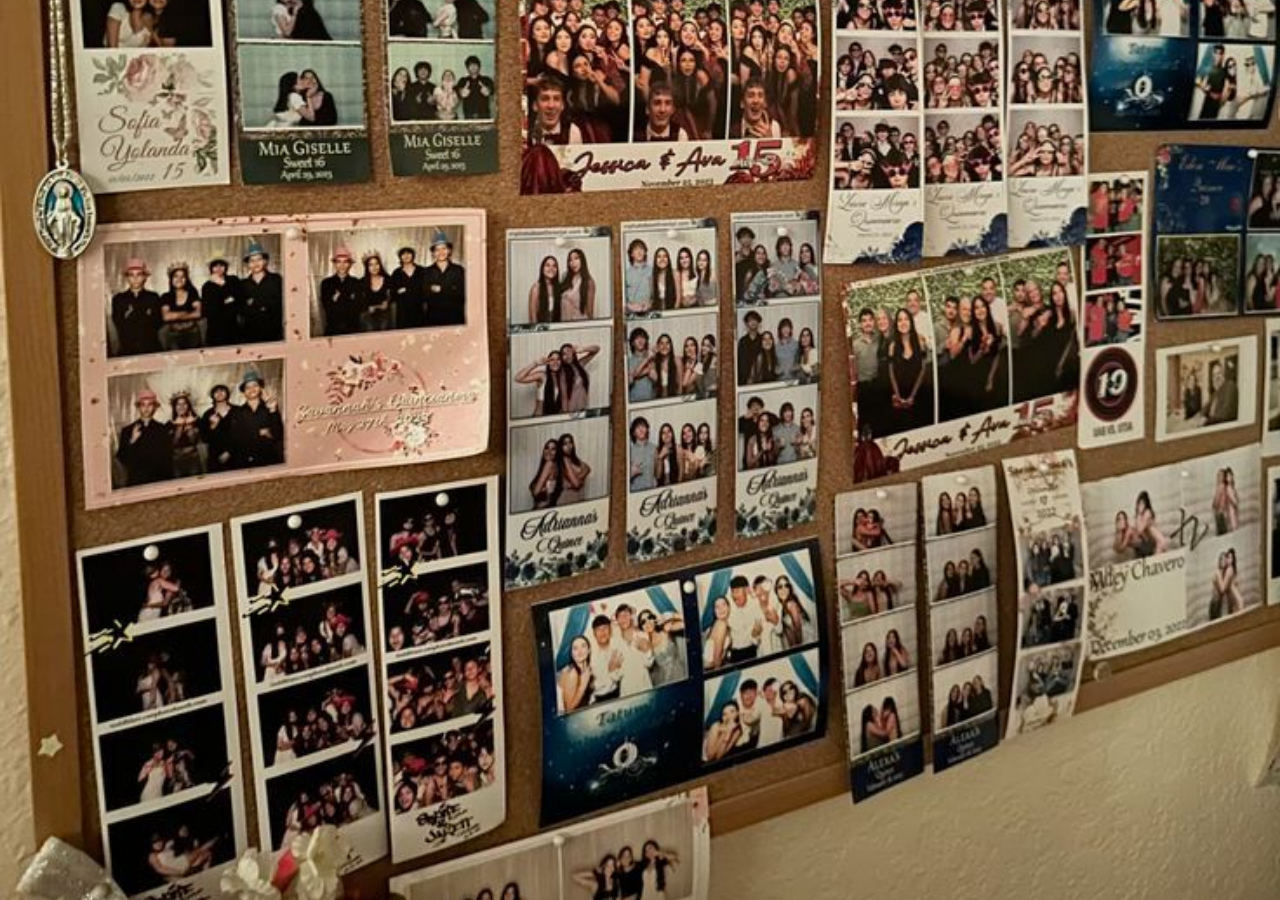
<file: frame.html>
<!DOCTYPE html>
<html lang="id">
<head>
  <meta charset="UTF-8">
  <title>PhotoGo! - Frame</title>
  <link href="https://cdn.jsdelivr.net/npm/bootstrap@5.3.0/dist/css/bootstrap.min.css" rel="stylesheet">
  <link rel="stylesheet" href="frame.css">
</head>
<body>

<nav class="navbar navbar-dark fixed-top custom-navbar">
  <div class="container">
    <span class="navbar-brand mx-auto">Pilih Frame</span>
  </div>
</nav>

<div class="container main">
  <div class="preview-wrapper">
    <div id="framePreview" class="frame frame-1">
      <div class="grid">
        <img><img>
        <img><img>
        <img><img>
      </div>
    </div>
  </div>

  <div class="frame-options">
    <button onclick="setFrame(1)">Frame 1</button>
    <button onclick="setFrame(2)">Frame 2</button>
    <button onclick="setFrame(3)">Frame 3</button>
    <button onclick="setFrame(4)">Frame 4</button>
    <button onclick="setFrame(5)">Frame 5</button>
  </div>

  <button id="downloadBtn" class="download-btn">
    Download Hasil
  </button>
  <a href="index.html" class="btn btn-secondary mt-3">Back to homepage</a>
  <a href="kritiksaran.html" class="btn btn-secondary mt-3">Criticism and advice</a>
</div>

<canvas id="exportCanvas" hidden></canvas>
<script src="frame.js"></script>
<script>
    document.querySelectorAll('a[href]').forEach(link => {
        link.addEventListener('click', function(e) {
            e.preventDefault();
            document.body.classList.add('fade-out');
            setTimeout(() => {
                window.location.href = this.href;
            }, 500);
        });
    });
</script>
</body>
</html>
</file>
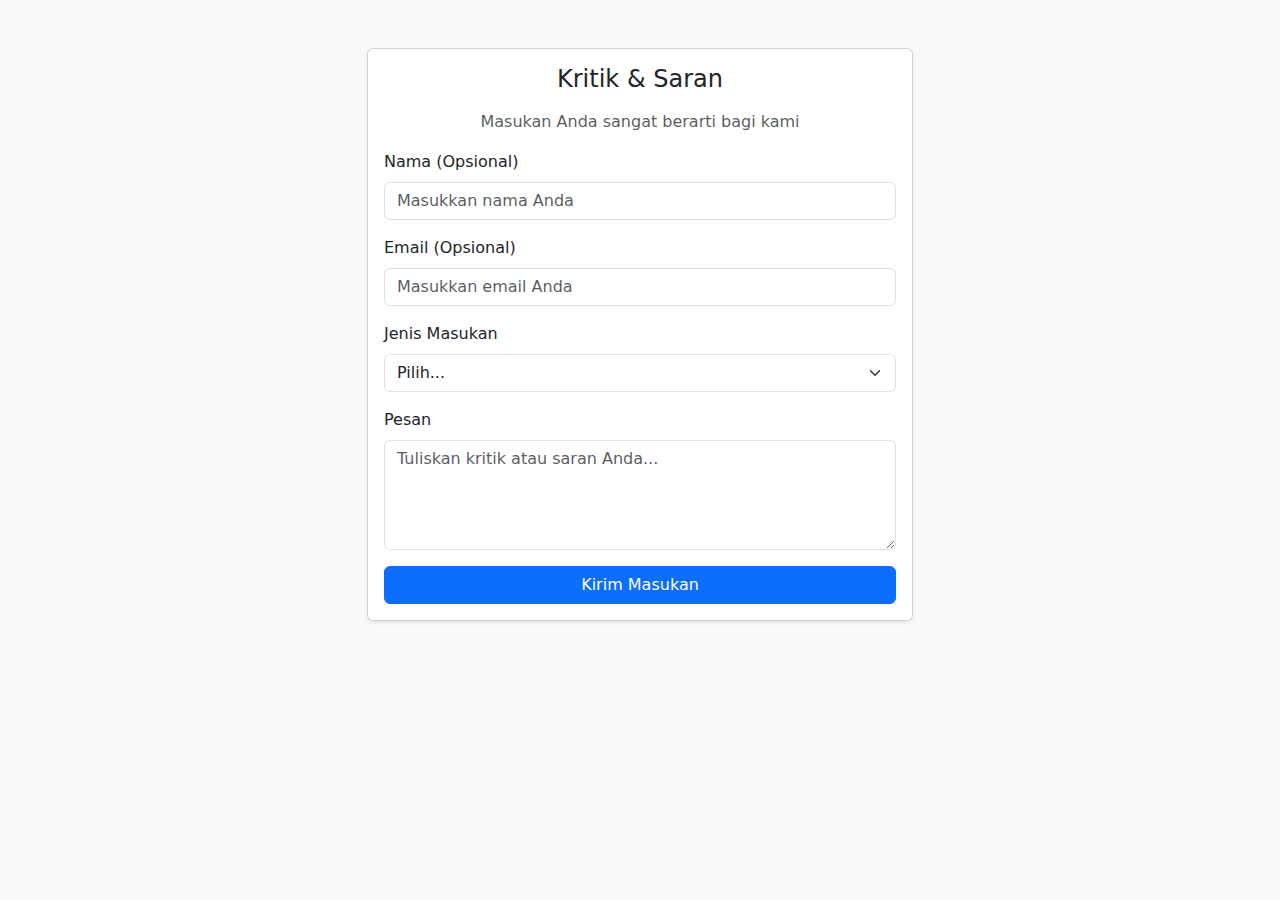
<file: kritiksaran.html>
<!DOCTYPE html>
<html lang="id">
<head>
    <meta charset="UTF-8">
    <title>Kritik dan Saran</title>
    <meta name="viewport" content="width=device-width, initial-scale=1">

    <!-- Bootstrap 5 CDN -->
    <link href="https://cdn.jsdelivr.net/npm/bootstrap@5.3.2/dist/css/bootstrap.min.css" rel="stylesheet">
</head>
<body class="bg-light">

<div class="container mt-5">
    <div class="row justify-content-center">
        <div class="col-md-6">

            <div class="card shadow-sm">
                <div class="card-body">
                    <h4 class="card-title text-center mb-3">Kritik & Saran</h4>
                    <p class="text-center text-muted">
                        Masukan Anda sangat berarti bagi kami
                    </p>

                    <form>
                        <div class="mb-3">
                            <label class="form-label">Nama (Opsional)</label>
                            <input type="text" class="form-control" placeholder="Masukkan nama Anda">
                        </div>

                        <div class="mb-3">
                            <label class="form-label">Email (Opsional)</label>
                            <input type="email" class="form-control" placeholder="Masukkan email Anda">
                        </div>

                        <div class="mb-3">
                            <label class="form-label">Jenis Masukan</label>
                            <select class="form-select">
                                <option selected>Pilih...</option>
                                <option value="kritik">Kritik</option>
                                <option value="saran">Saran</option>
                            </select>
                        </div>

                        <div class="mb-3">
                            <label class="form-label">Pesan</label>
                            <textarea class="form-control" rows="4" placeholder="Tuliskan kritik atau saran Anda..." required></textarea>
                        </div>

                        <div class="d-grid">
                            <button type="submit" class="btn btn-primary">
                                Kirim Masukan
                            </button>
                        </div>
                    </form>

                </div>
            </div>

        </div>
    </div>
</div>

<!-- Bootstrap JS -->
<script src="https://cdn.jsdelivr.net/npm/bootstrap@5.3.2/dist/js/bootstrap.bundle.min.js"></script>
</body>
</html>
</file>
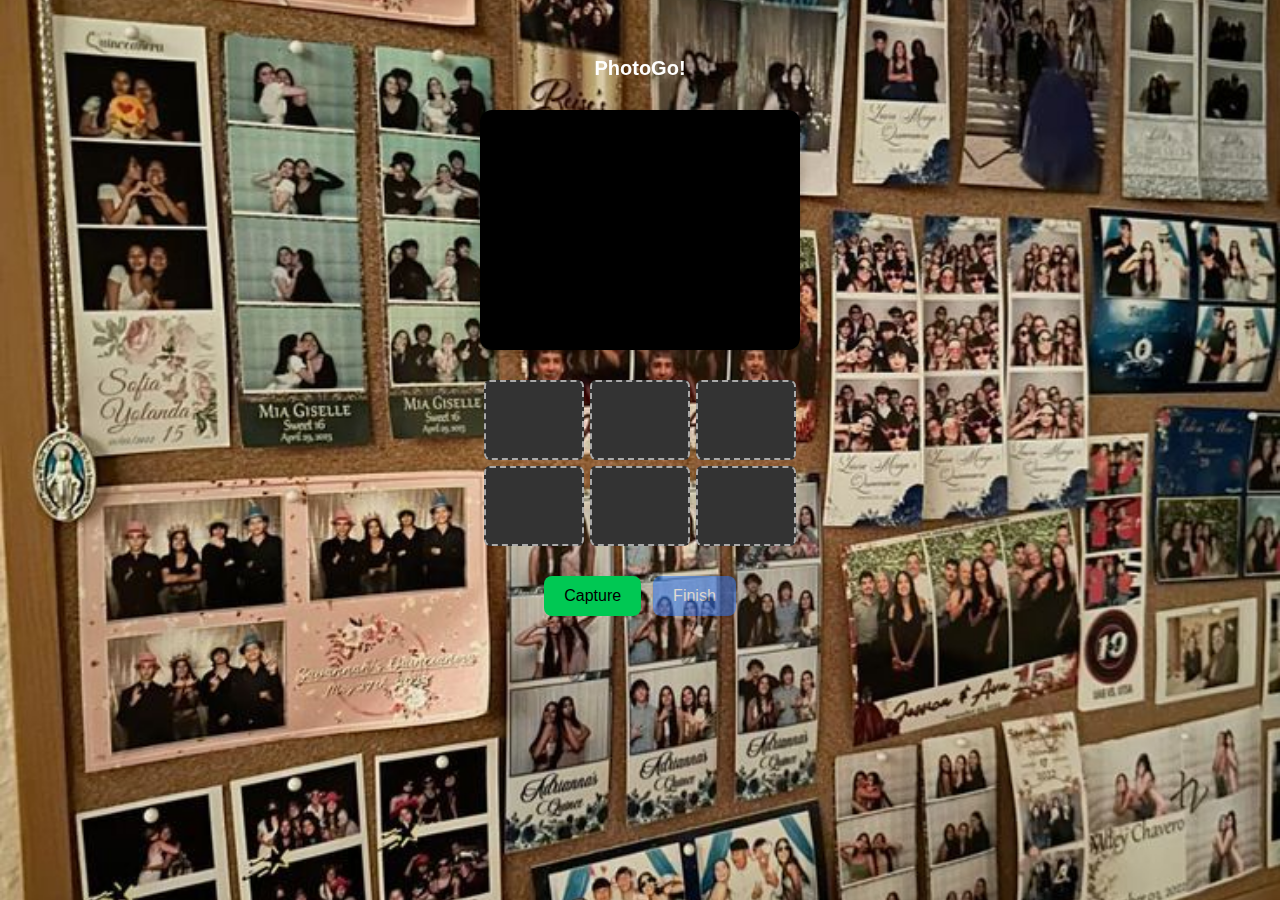
<file: photoboth.html>
<!DOCTYPE html>
<html lang="id">
<head>
  <meta charset="UTF-8">
  <title>PhotoGo!</title>
  <link href="https://cdn.jsdelivr.net/npm/bootstrap@5.3.0/dist/css/bootstrap.min.css" rel="stylesheet">
  <link rel="stylesheet" href="photoboth.css">
</head>
<body>
<nav class="navbar navbar-expand-lg navbar-dark fixed-top custom-navbark">
        <div class="container">
            <a class="navbar-brand fw-bold mx-auto" href="index.html">PhotoGo!</a>
            <button class="navbar-toggler" type="button" data-bs-toggle="collapse" data-bs-target="#navbarNav">
                <span class="navbar-toggler-icon"></span>
            </button>
            <div class="collapse navbar-collapse" id="navbarNav">
            </div>
        </div>
        </nav>
<div class="container">
  <video id="video" autoplay playsinline class="slide-in-left"></video>

  <div class="grid" id="photoGrid">
    <!-- 6 slot -->
    <div class="slot"></div>
    <div class="slot"></div>
    <div class="slot"></div>
    <div class="slot"></div>
    <div class="slot"></div>
    <div class="slot"></div>
  </div>

  <div class="controls slide-in-right">
    <button id="captureBtn">Capture</button>
    <a href="frame.html">
    <button id="finishBtn" disabled>Finish</button>
    </a>
  </div>
</div>

<canvas id="canvas" hidden></canvas>

<script src="photoboth.js"></script>
</body>
</html>
</file>
<file: frame.css>
body {
  padding-top: 70px;
  background: url("homepage.jpeg") center/cover no-repeat;
  opacity: 0;
  animation: fadeIn 1s ease-in forwards;
}

@keyframes fadeIn {
  from { opacity: 0; }
  to { opacity: 1; }
}

.fade-out {
  animation: fadeOut 0.5s ease-out forwards;
}

@keyframes fadeOut {
  from { opacity: 1; }
  to { opacity: 0; }
}

.custom-navbar {
  background: rgba(84, 81, 81, 0.6);
    backdrop-filter: blur(10px);
}

.main {
  display: flex;
  flex-direction: column;
  align-items: center;
  gap: 20px;
}

/* ukuran strip */
.preview-wrapper {
  width: min(260px, 90vw);
}

.frame {
  padding: 12px;
  border-radius: 18px;
}

/* contoh frame */
.frame-1 { background-image: url('frame1.jpeg'); background-size: cover; background-position: center; }
.frame-2 { background-image: url('frame2.jpeg'); background-size: cover; background-position: center; }
.frame-3 { background-image: url('frame3.jpeg'); background-size: cover; background-position: center; }
.frame-4 { background-image: url('frame4.jpeg'); background-size: cover; background-position: center; }
.frame-5 { background-image: url('frame5.jpeg'); background-size: cover; background-position: center; }

/* grid 2x3 */
.grid {
  display: grid;
  grid-template-columns: repeat(2, 1fr);
  gap: 8px;
}

.grid img {
  width: 100%;
  height: auto;
  object-fit: contain;
  border-radius: 8px;
}

.frame-options {
  display: flex;
  gap: 10px;
}

.frame-options button {
  padding: 6px 14px;
  border: none;
  border-radius: 20px;
  background: rgba(255, 255, 255, 0.8);
  color: #333;
  font-weight: bold;
  cursor: pointer;
  transition: background 0.3s;
  font-size: 14px;
}

@media (max-width: 768px) {
  .frame-options {
    flex-wrap: wrap;
    gap: 8px;
  }

  .frame-options button {
    padding: 4px 10px;
    font-size: 12px;
  }

  .download-btn {
    font-size: 14px;
    padding: 8px 20px;
  }
}

.frame-options button:hover {
  background: rgba(255, 255, 255, 1);
}

.download-btn {
  padding: 10px 30px;
  border: none;
  border-radius: 25px;
  background: #6c5ce7;
  color: white;
  font-size: 16px;
}
</file>
<file: photoboth.css>
* {
  box-sizing: border-box;
  font-family: Arial, sans-serif;
}

body {
  background: url("homepage.jpeg") center/cover no-repeat;
  color: rgb(252, 249, 249);
  padding: 20px;
  min-height: 100vh;
  padding-top: 70px;
}

.container {
  width: 100%;
 display: flex;
  flex-direction: column;
  align-items: center;
  justify-content: center;
  gap: 20px;
  margin-top: 40px;
}
video {
  width: 320px;
  height: 240px;
  background: black;
  border-radius: 12px;
  margin-bottom: 10px;
  object-fit: cover;
  box-shadow: 0 4px 12px rgba(0,0,0,0.2);
  transform: scaleX(-1);
}

.grid {
  display: grid;
  grid-template-columns: repeat(3, 100px);
  grid-template-rows: repeat(2, 80px);
  gap: 6px;
  margin-bottom: 10px;
}

.slot {
 width: 100px;
  height: 80px;
  border: 2px dashed #aaa;
  border-radius: 8px;
  background-size: cover;
  background-position: center;
  aspect-ratio: 3 / 4;
  background: #333;
  border-radius: 6px;
  overflow: hidden;
}

.slot img {
  width: 100%;
  height: 100%;
  object-fit: cover;
}

.controls {
  display: flex;
  gap: 12px;
}

button {
  flex: 1;
  font-size: 16px;
  padding: 8px 20px;
  border: none;
  border-radius: 8px;
  background: #212529;
  color: white;
  cursor: pointer;
}

.controls button:disabled {
  background: #999;
  cursor: not-allowed;
}

#captureBtn {
  background: #00c853;
  color: black;
}

#finishBtn {
  background: #2979ff;
  color: white;
  opacity: 0.5;
}

#finishBtn:enabled {
  opacity: 1;
}

.custom-navbar {
  background: rgba(2, 1, 12, 0.8);
  backdrop-filter: blur(8px);
}
</file>
